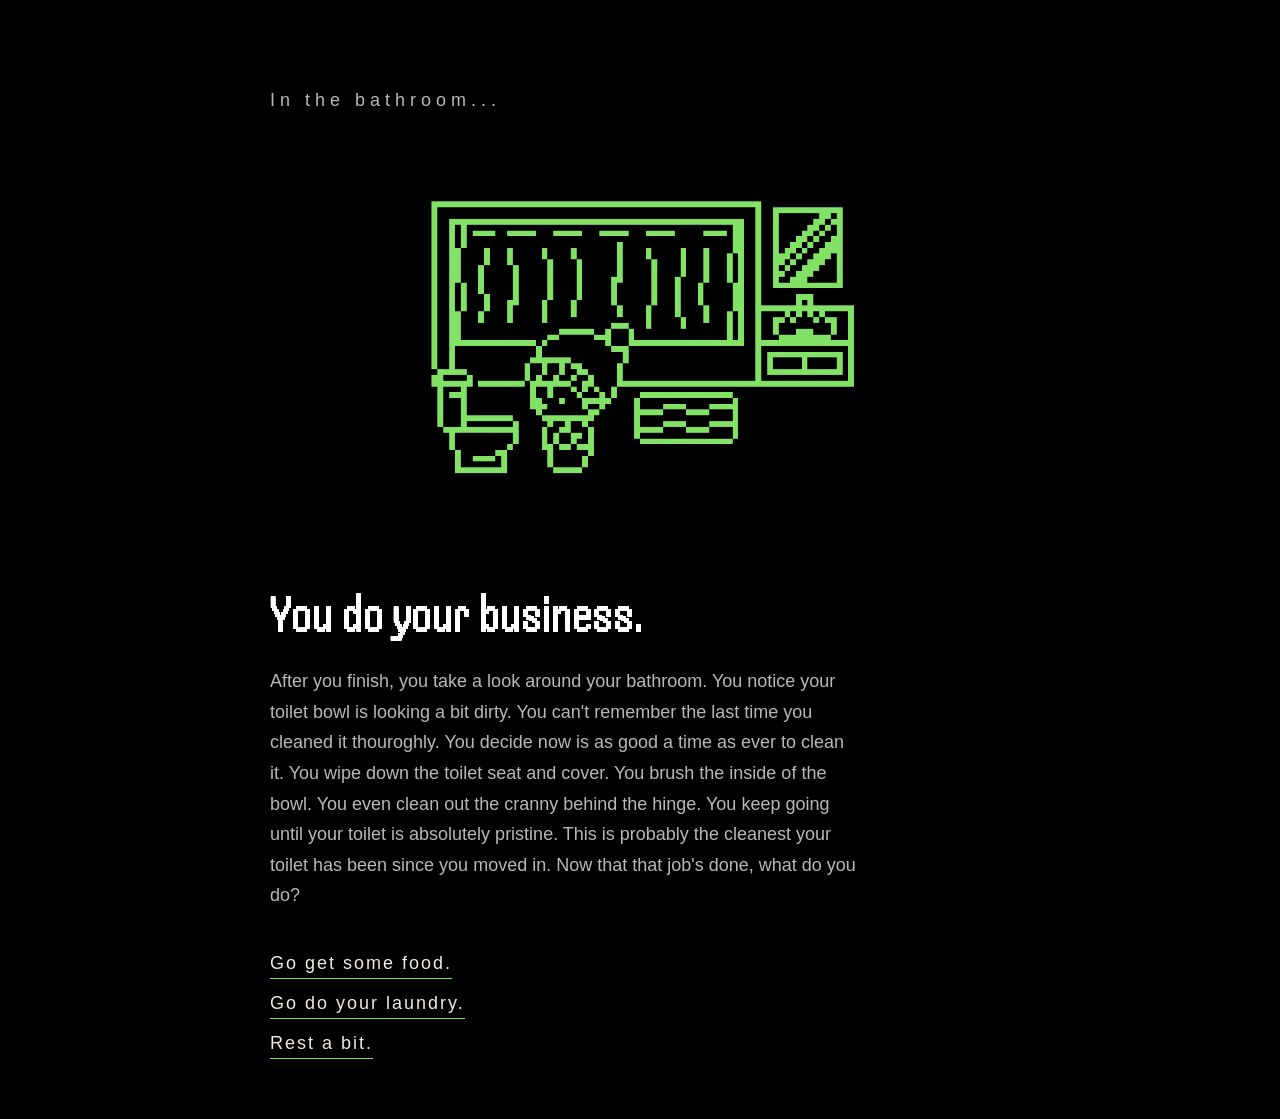
<file: bathroom.html>
<!doctype html>
<html lang="en">

    <head>
        <meta charset="UTF-8">

        <meta name="viewport"
            content="width=device-width, initial scale=1.0">

        <title>Bathroom</title>
        
        <link rel="stylesheet"
            href="./assets//css/styles.css">
    </head>

    <body>

        <main class="story">

            <p class="chapter">
                In the bathroom...
            </p>

            <img class="scene-image"
                src="./assets/img/bathroom.png"
                alt="You are in your bathroom, staring at your toilet.">

            <h1>
                You do your business.
            </h1>

            <p>
                After you finish, you take a look around your bathroom. You notice your toilet bowl is looking a bit dirty. You can't remember the last time you cleaned it thouroghly. You decide now is as good a time as ever to clean it. You wipe down the toilet seat and cover. You brush the inside of the bowl. You even clean out the cranny behind the hinge. You keep going until your toilet is absolutely pristine. This is probably the cleanest your toilet has been since you moved in. Now that that job's done, what do you do?
            </p>

            <nav>
                <a href="./meal.html">
                    Go get some food.
                </a>

                <a href="./laundry.html">
                    Go do your laundry.
                </a>

                <a href="./break.html">
                    Rest a bit.
                </a>
            </nav>
        </main>
    </body>


</html>
</file>
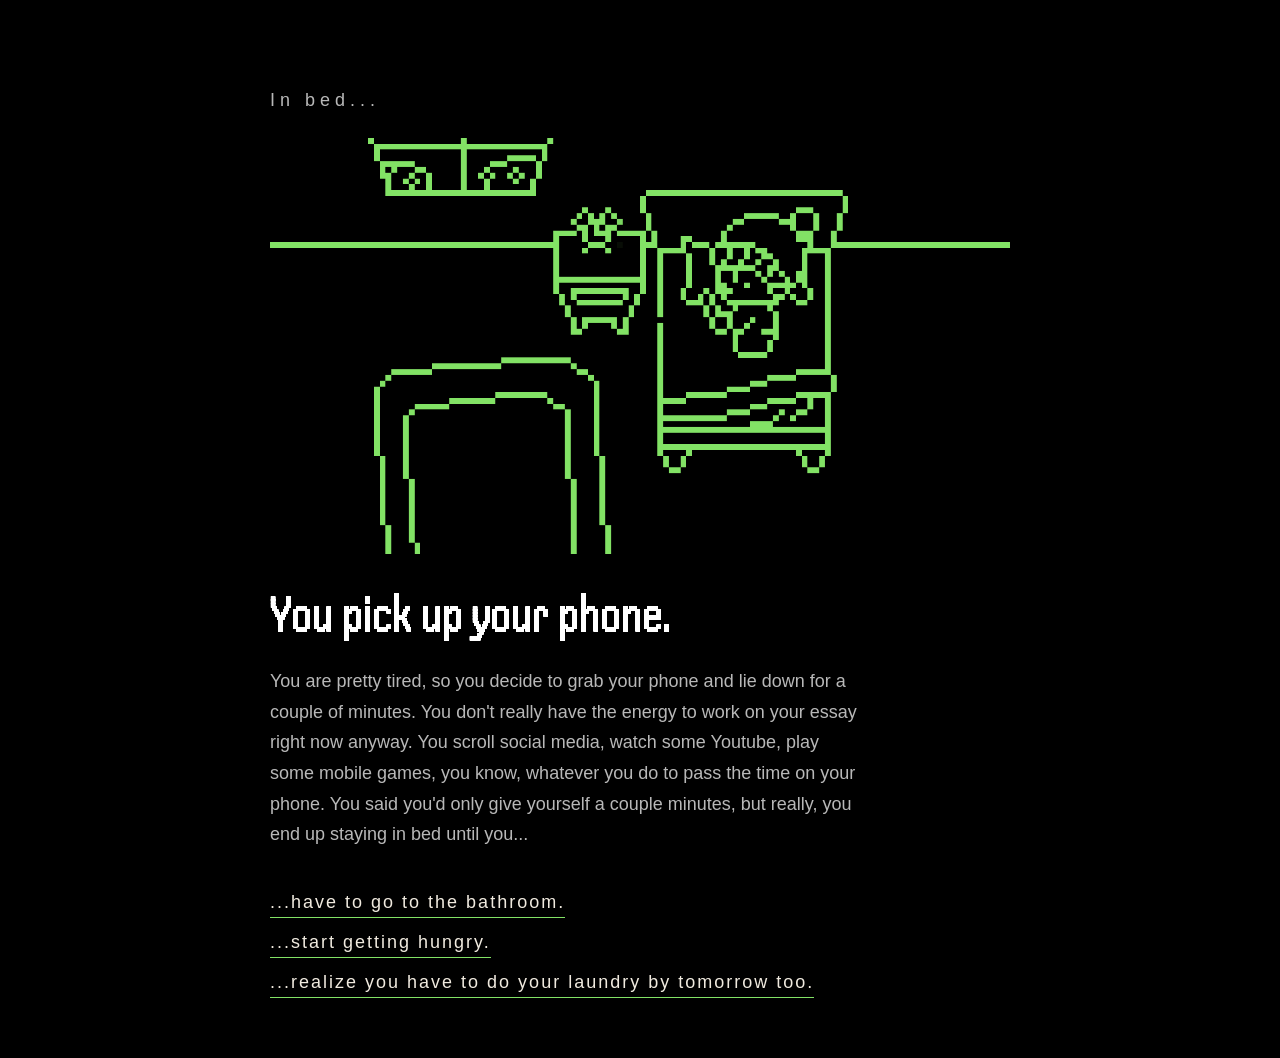
<file: break.html>
<!doctype html>
<html lang="en">

    <head>
        <meta charset="UTF-8">

        <meta name="viewport"
            content="width=device-width, initial scale=1.0">

        <title>Break</title>
        
        <link rel="stylesheet"
            href="./assets//css/styles.css">
    </head>

    <body>

        <main class="story">

            <p class="chapter">
                In bed...
            </p>

            <img class="scene-image"
                src="./assets/img/break.png"
                alt="You are laying in your bed in your room on your phone.">

            <h1>
                You pick up your phone.
            </h1>

            <p>
                You are pretty tired, so you decide to grab your phone and lie down for a couple of minutes. You don't really have the energy to work on your essay right now anyway. You scroll social media, watch some Youtube, play some mobile games, you know, whatever you do to pass the time on your phone. You said you'd only give yourself a couple minutes, but really, you end up staying in bed until you...
            </p>

            <nav>
                <a href="./bathroom.html">
                    ...have to go to the bathroom.
                </a>

                <a href="./meal.html">
                    ...start getting hungry.
                </a>

                <a href="./laundry.html">
                    ...realize you have to do your laundry by tomorrow too.
                </a>
            </nav>
        </main>
    </body>


</html>
</file>
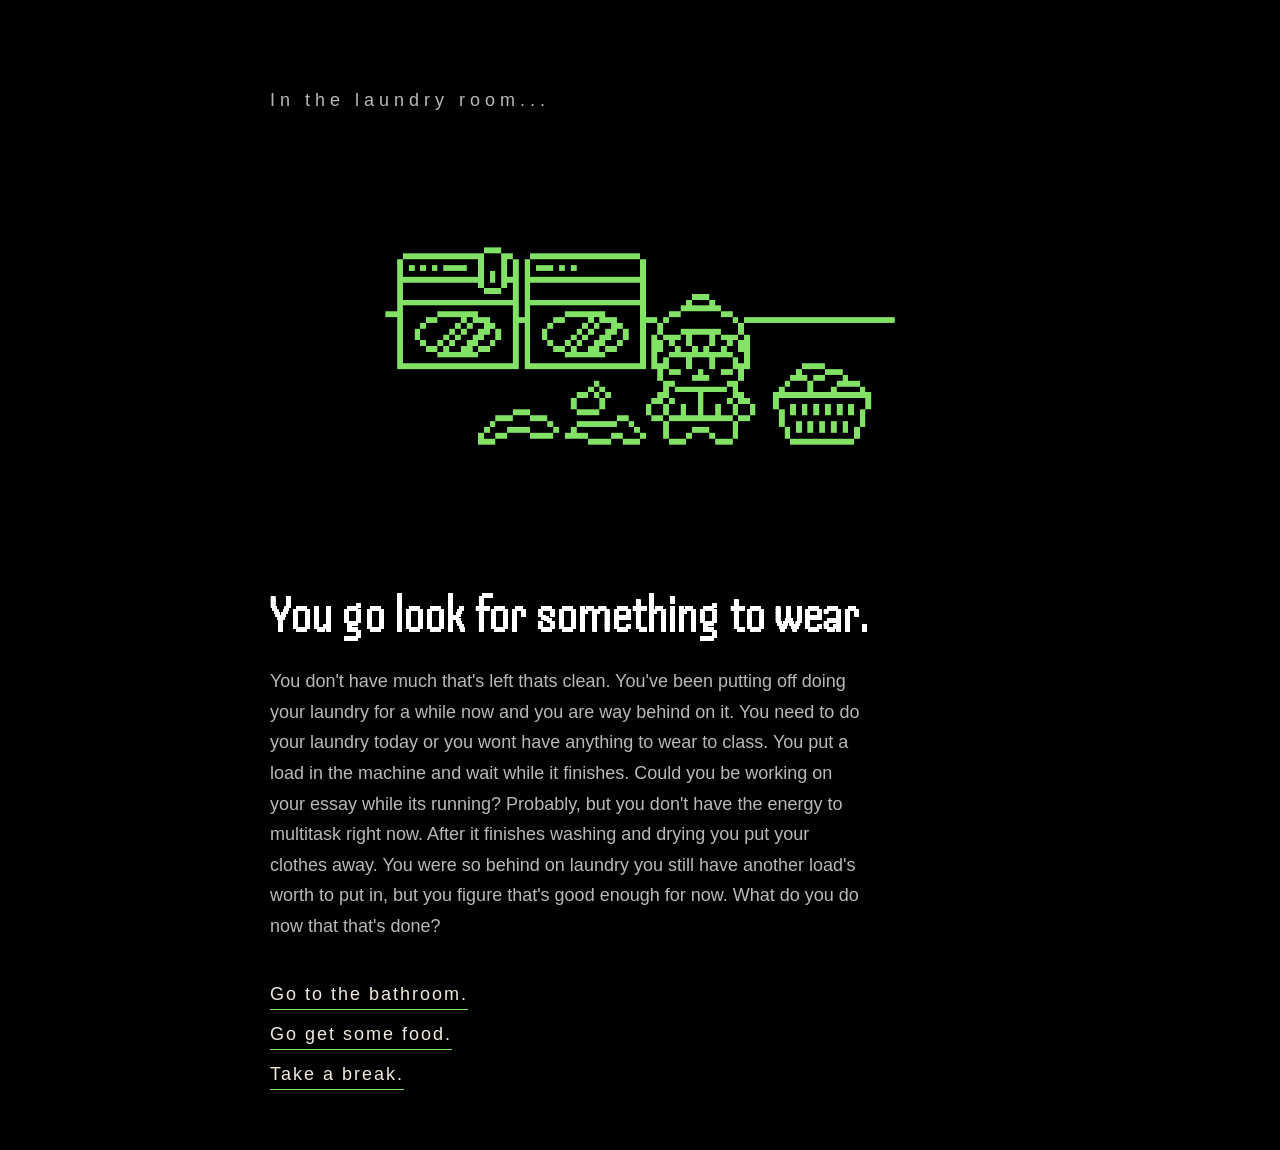
<file: Laundry.html>
<!doctype html>
<html lang="en">

    <head>
        <meta charset="UTF-8">

        <meta name="viewport"
            content="width=device-width, initial scale=1.0">

        <title>laundry</title>
        
        <link rel="stylesheet"
            href="./assets//css/styles.css">
    </head>

    <body>

        <main class="story">

            <p class="chapter">
                In the laundry room...
            </p>

            <img class="scene-image"
                src="./assets/img/laundry.png"
                alt="You are laying in your bed in your room.">

            <h1>
                You go look for something to wear.
            </h1>

            <p>
                You don't have much that's left thats clean. You've been putting off doing your laundry for a while now and you are way behind on it. You need to do your laundry today or you wont have anything to wear to class. You put a load in the machine and wait while it finishes. Could you be working on your essay while its running? Probably, but you don't have the energy to multitask right now. After it finishes washing and drying you put your clothes away. You were so behind on laundry you still have another load's worth to put in, but you figure that's good enough for now. What do you do now that that's done?
            </p>

            <nav>
                <a href="./bathroom.html">
                    Go to the bathroom.
                </a>

                <a href="./meal.html">
                    Go get some food.
                </a>

                <a href="./break.html">
                    Take a break.
                </a>
            </nav>
        </main>
    </body>


</html>
</file>
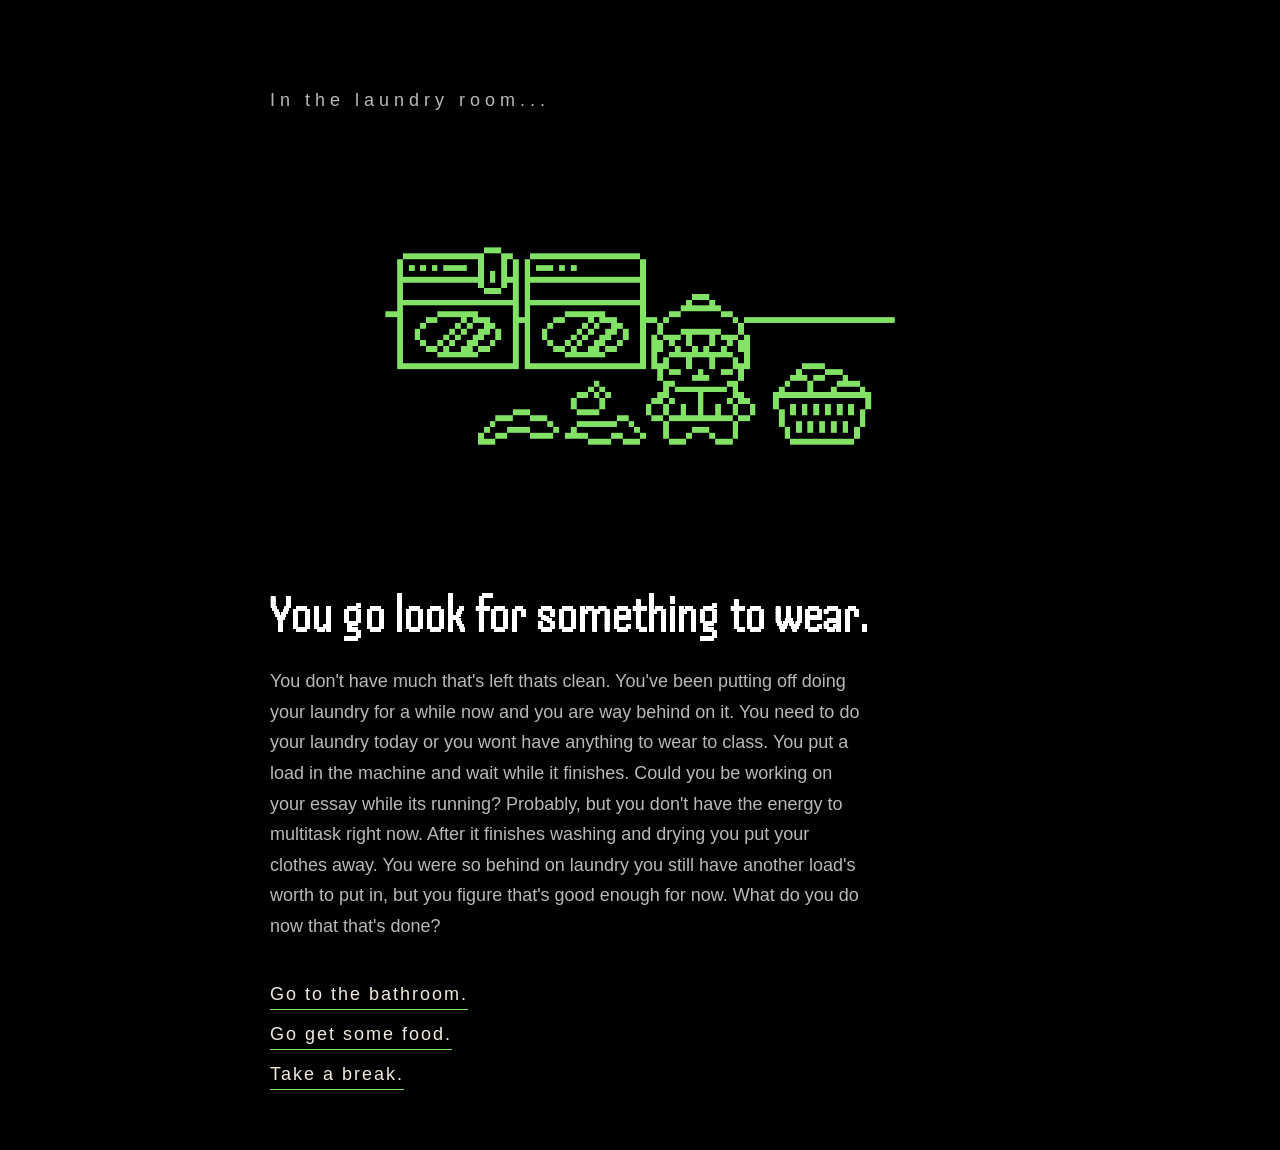
<file: laundry.html>
<!doctype html>
<html lang="en">

    <head>
        <meta charset="UTF-8">

        <meta name="viewport"
            content="width=device-width, initial scale=1.0">

        <title>laundry</title>
        
        <link rel="stylesheet"
            href="./assets//css/styles.css">
    </head>

    <body>

        <main class="story">

            <p class="chapter">
                In the laundry room...
            </p>

            <img class="scene-image"
                src="./assets/img/laundry.png"
                alt="You are laying in your bed in your room.">

            <h1>
                You go look for something to wear.
            </h1>

            <p>
                You don't have much that's left thats clean. You've been putting off doing your laundry for a while now and you are way behind on it. You need to do your laundry today or you wont have anything to wear to class. You put a load in the machine and wait while it finishes. Could you be working on your essay while its running? Probably, but you don't have the energy to multitask right now. After it finishes washing and drying you put your clothes away. You were so behind on laundry you still have another load's worth to put in, but you figure that's good enough for now. What do you do now that that's done?
            </p>

            <nav>
                <a href="./bathroom.html">
                    Go to the bathroom.
                </a>

                <a href="./meal.html">
                    Go get some food.
                </a>

                <a href="./break.html">
                    Take a break.
                </a>
            </nav>
        </main>
    </body>


</html>
</file>
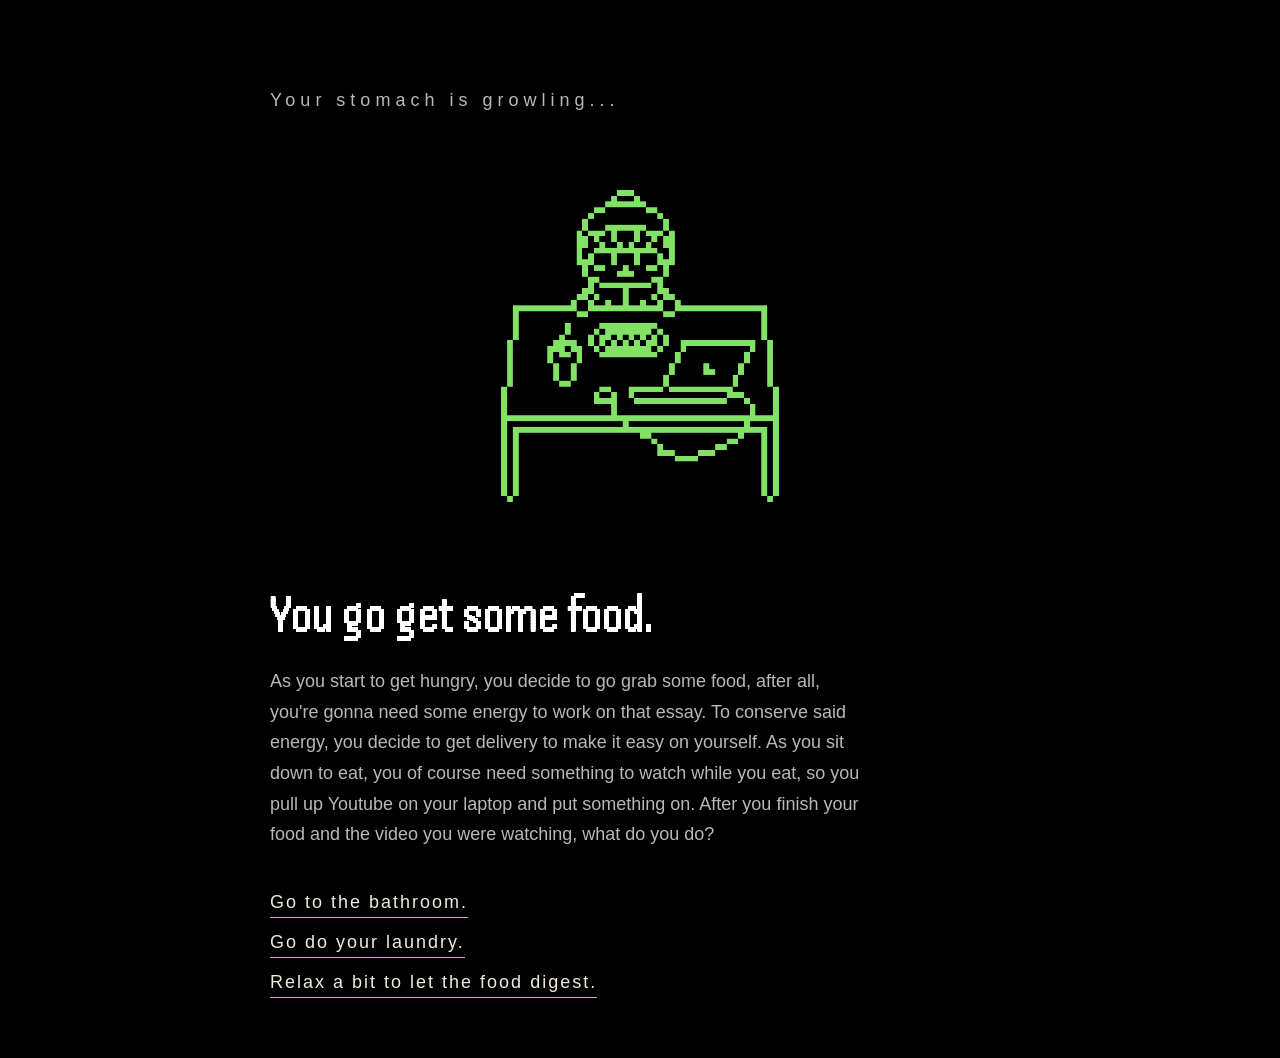
<file: meal.html>
<!doctype html>
<html lang="en">

    <head>
        <meta charset="UTF-8">

        <meta name="viewport"
            content="width=device-width, initial scale=1.0">

        <title>Meal</title>
        
        <link rel="stylesheet"
            href="./assets//css/styles.css">
    </head>

    <body>

        <main class="story">

            <p class="chapter">
                Your stomach is growling...
            </p>

            <img class="scene-image"
                src="./assets/img/meal.png"
                alt="You are eating a meal while watching a video on your laptop">

            <h1>
                You go get some food.
            </h1>

            <p>
                As you start to get hungry, you decide to go grab some food, after all, you're gonna need some energy to work on that essay. To conserve said energy, you decide to get delivery to make it easy on yourself. As you sit down to eat, you of course need something to watch while you eat, so you pull up Youtube on your laptop and put something on. After you finish your food and the video you were watching, what do you do?
            </p>

            <nav>
                <a href="./bathroom.html">
                    Go to the bathroom.
                </a>

                <a href="./laundry.html">
                    Go do your laundry.
                </a>

                <a href="./break.html">
                    Relax a bit to let the food digest.
                </a>
            </nav>
        </main>
    </body>


</html>
</file>
<file: assets/css/styles.css>
@import url('https://fonts.googleapis.com/css2?family=Handjet:wght,ELSH@100..900,2&display=swap');

* {
    box-sizing: border-box;
}

body {
    margin: 0;
    min-height: 100vh;

    background: #000000;
    color: #ffffff;

    font-family: 
    Helvetica,  
    Arial,
    serif;
}

.story {
    max-width: 820px;
    min-height: 100vh;

    margin: 0 auto;

    display: flex;
    flex-direction: column;

    justify-content: center;

    padding: 60px 40px;
}

.chapter {
    margin-bottom: 22px;

    font-family: 
    Helvetica,
    Arial,
    sans-serif;

    font-size: 20px;
    letter-spacing: 5px;
}

.scene-image {
    width: 100%;
    display: block;

    margin-bottom: 34px;

    /*border: 1px solid
        rgba(240, 234, 223, 0.18);*/

}

h1 {
    max-width: 700px;

    margin: 0;

    font-family: 
    "Handjet", 
    sans-serif;
    font-weight: 600;
    
    font-size: 52px;
    line-height: 1.03;
}

.story > p {
    max-width: 590px;

    margin-top: 25px;

    font-size: 18px;
    line-height: 1.7;

    color:
        rgba(255, 255, 255, 0.72)
}

nav {
    display: flex;
    flex-direction: column;

    gap: 14px;

    margin-top: 24px;
}

nav a {
    width: fit-content;

    color: #f0eadf;

    font-family:
        Helvetica, 
        Arial, 
        sans-serif;
    
    font-size: 18px;
    letter-spacing: 2px;

    text-decoration: none;

    border-bottom: 
        1px solid #82e265;

    padding-bottom: 4px;
}

nav a:hover {
    color: #82e265;
}
</file>
